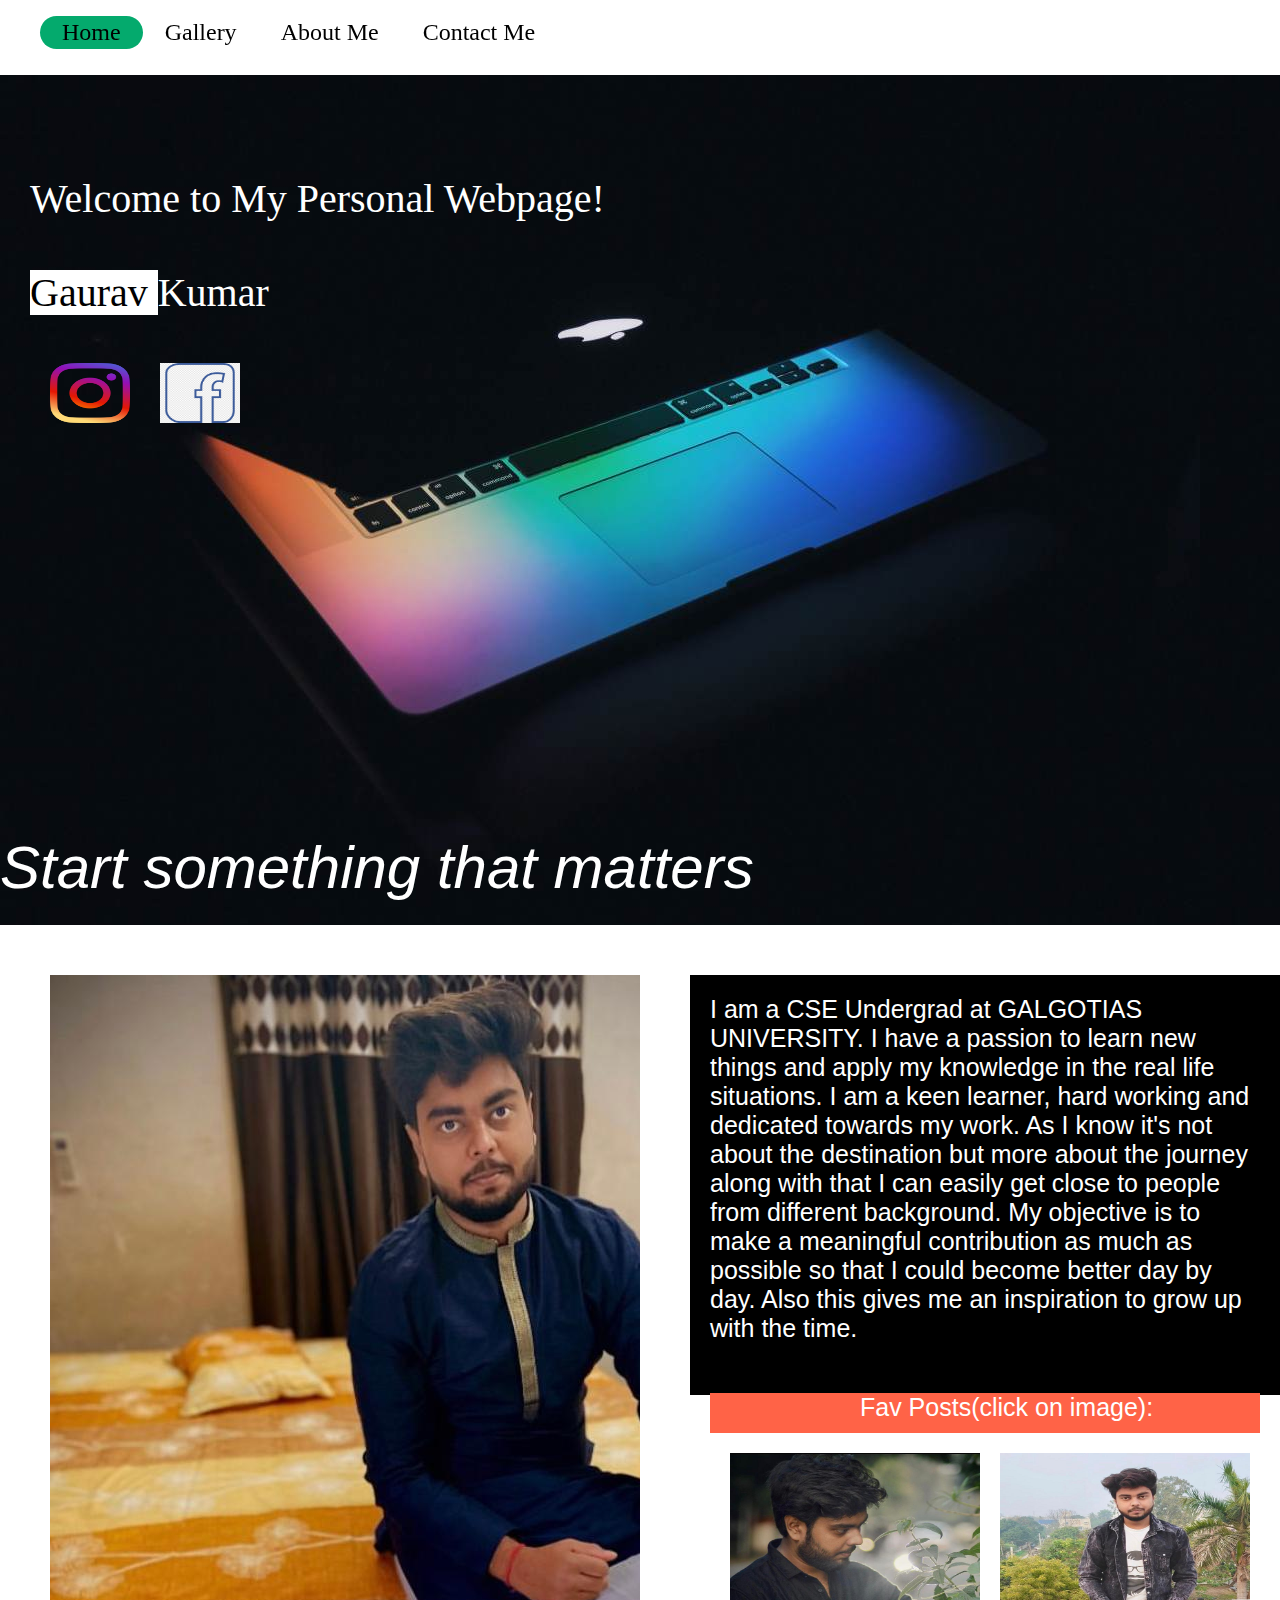
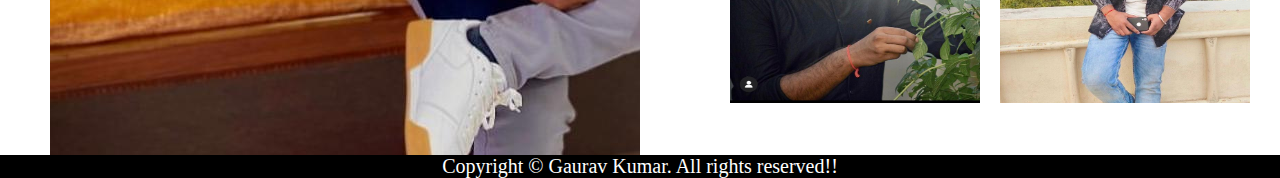
<file: index.html>
<!DOCTYPE html>
<html lang="en">
<head>
    <meta charset="UTF-8">
    <meta http-equiv="X-UA-Compatible" content="IE=edge">
    <meta name="viewport" content="width=device-width, initial-scale=1.0">
    <title>home</title>

    <link rel="stylesheet" type="text/css" media="(min-width:1230px) and (max-width: 5000px)" href="home.css"> 
    <link rel="stylesheet" type="text/css" media="(min-width:700px) and (max-width: 1230px)" href="home1.css"> 
    <link rel="stylesheet" type="text/css" media="(min-width:200px) and (max-width:700px)" href="home2.css">
  
    <link rel="stylesheet" href="https://cdnjs.cloudflare.com/ajax/libs/font-awesome/4.7.0/css/font-awesome.min.css">

    <link href="https://fonts.googleapis.com/icon?family=Material+Icons"rel="stylesheet"> 
    <link rel="shortcut icon" type="image/x-icon" href="logo.jpg">
    
</head>
<body>
    
    <div class="topnav">
        <a href="javascript:void(0);" class="icon" onclick="myFunction()">
            <i class="fa fa-bars"></i>
          </a>
    <nav class="navbar" id="myLinks">
        
      
   
  
    <ul >
     
      <li class="items" id="home">
          <a class="active" href="index.html">  Home        </a>
      </li>
      <li class="items">
          <a href="Gallery.html"> Gallery </a>
      </li>
      <li class="items">
          <a href="aboutme.html">  About Me </a>
      </li>
      <li class="items">
          <a href="contactme.html"> Contact Me</a>
      </li>
   
  </ul>  
</nav>



</div>




<div class="main">
    <div class="head">

        Welcome to My Personal Webpage!<br><br>
        
        <span class="name1">
            Gaurav
        </span>
        <span class="name2">
           Kumar
        </span>
        <br><br>
        <span class="insta">
    

            <a href="https://www.instagram.com/yadav_gaurav_2/" target="_blank" ><img src="insta.png" alt="logo" height="60px" width="80px"></a>
          
        
            
    </span>
        <span class="insta">
    

            <a href="https://www.facebook.com/gaurav.kumaryadav.39" target="_blank" ><img src="facebook.png" alt="logo" height="60px" width="80px"></a>
          
        
            
    </span>
</div>

<div class="main2">
    Start something that matters
</div>
</div>

<div class="box">
     <div class="box1">

     </div>

     <div class="box2">
        I am a CSE Undergrad at GALGOTIAS UNIVERSITY. I have a passion to learn new things and apply my knowledge in the real life situations. I am a keen learner, hard working and dedicated towards my work. As I know it's not about the destination but more about the journey along with that I can easily get close to people from different background. My objective is to make a meaningful contribution as much as possible so that I could become better day by day. Also this gives me an inspiration to grow up with the time.
        <div class="box3">
     Fav Posts(click on image):
        </div>

        
<div class="imga">
    <div class="img1">
        
        <img id="change1" src="pic1.jpeg" onclick="imageslideshow1()" width="250px" height="250px">
     
    </div>
 
    <div class="img2">
        <img id="change2"  src="pic4.jpeg" onclick="imageslideshow2()" width="250px" height="250px">
    </div>

</div>


</div>
     </div>



</div>
<footer>
    <div class="ft">
        
        Copyright &copy;  Gaurav Kumar. All rights reserved!!
        
    </div>
     
 </footer>

 

<script >
    
function myFunction() {
    var x = document.getElementById("myLinks");
    if (x.style.display === "block") {
      x.style.display = "none";
    } else {
      x.style.display = "block";
    }
  }
  function imageslideshow1() {
    var x = document.getElementById('change1')
    var str = document.getElementById('change1').src;
    if (str.includes("pic1.jpeg")) {
        x.src = "pic2.jpeg";
    } else if (str.includes("pic2.jpeg")) {
        x.src = "pic3.jpeg";
    } else if (str.includes("pic3.jpeg")) {
        x.src = "pic4.jpeg";
    } 
     else if (str.includes("pic4.jpeg")) {
        x.src = "pic5.jpeg";
  
    } else if (str.includes("pic5.jpeg")) {
        x.src = "pic6.jpeg";
    
    } else if (str.includes("pic6.jpeg")) {
        x.src = "pic1.jpeg";
    }  else {
        x.src = "";
    }
}
  function imageslideshow2() {
    var x = document.getElementById('change2')
    var str = document.getElementById('change2').src;
    if (str.includes("pic4.jpeg")) {
        x.src = "pic5.jpeg";
    } else if (str.includes("pic5.jpeg")) {
        x.src = "pic6.jpeg";
    } else if (str.includes("pic6.jpeg")) {
        x.src = "pic2.jpeg";
    } 
     else if (str.includes("pic2.jpeg")) {
        x.src = "pic3.jpeg";
  
    } else if (str.includes("pic3.jpeg")) {
        x.src = "pic1.jpeg";
    
    } else if (str.includes("pic1.jpeg")) {
        x.src = "pic4.jpeg";
    }  else {
        x.src = "";
    }
}


</script>
    
</body>
</html>
</file>
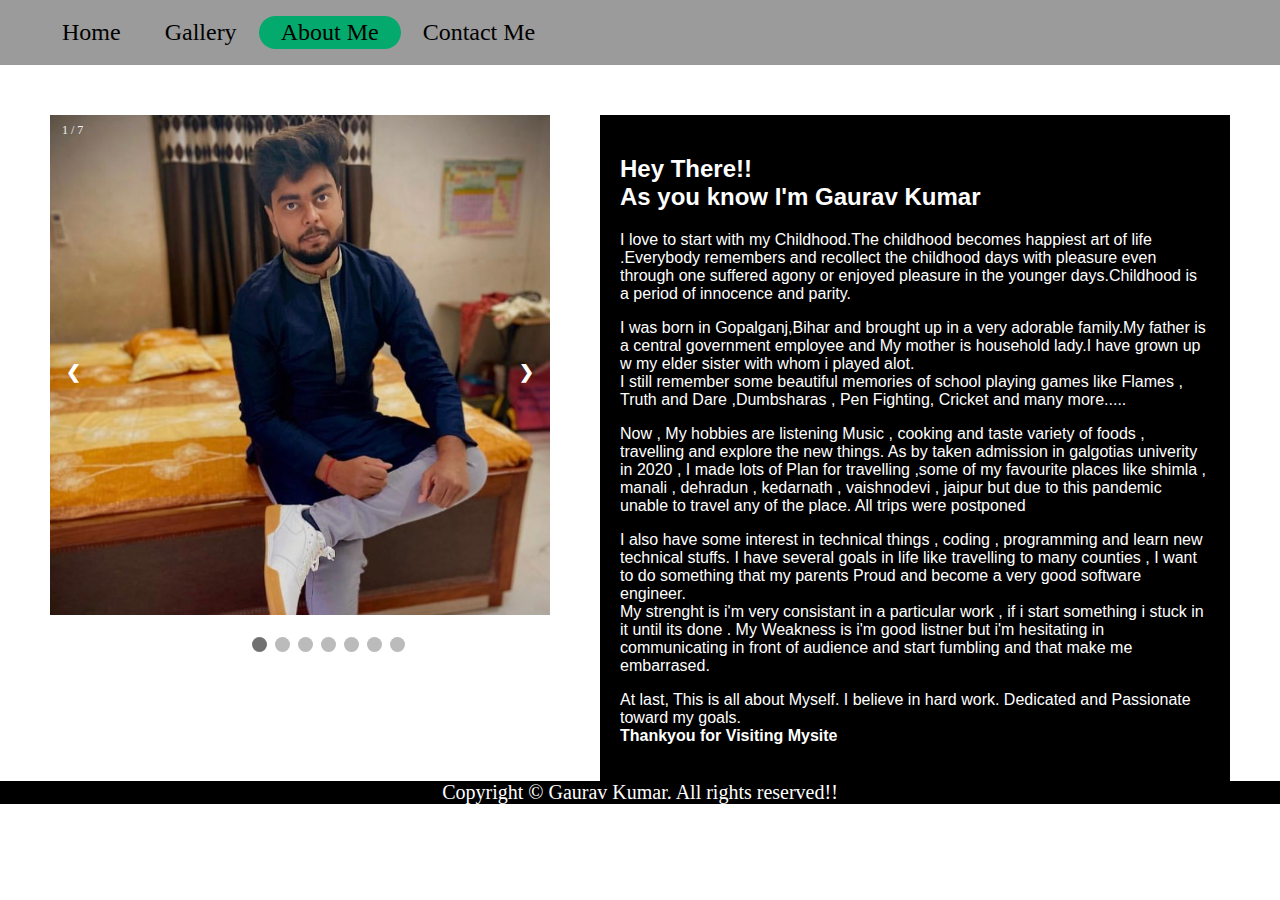
<file: aboutme.html>
<!DOCTYPE html>
<html lang="en">
<head>
    <meta charset="UTF-8">
    <meta http-equiv="X-UA-Compatible" content="IE=edge">
    <meta name="viewport" content="width=device-width, initial-scale=1.0">
    <title>About me</title>
    <link rel="shortcut icon" type="image/x-icon" href="logo.jpg">
    <link rel="stylesheet" href="https://cdnjs.cloudflare.com/ajax/libs/font-awesome/4.7.0/css/font-awesome.min.css">
    <link rel="stylesheet" type="text/css"  media="(min-width:1230px) and (max-width: 5000px)" href="aboutme.css"> 
    <link rel="stylesheet" type="text/css" media="(min-width:1009px) and (max-width: 1230px)" href="aboutme1.css"> 
    <link rel="stylesheet" type="text/css" media="(min-width:700px) and (max-width: 1009px)" href="aboutme3.css"> 
    <link rel="stylesheet" type="text/css" media="(min-width:200px) and (max-width:700px)" href="aboutme2.css"> 
</head>
<body>
    <div class="topnav">
        <a href="javascript:void(0);" class="icon" onclick="myFunction()">
            <i class="fa fa-bars"></i>
          </a>
    <nav class="navbar" id="myLinks">
        
      
   
  
    <ul >
     
      <li class="items" id="home">
          <a  href="index.html">  Home        </a>
      </li>
      <li class="items">
          <a href="Gallery.html "> Gallery
        </a>
      </li>
      <li class="items " id="active" >
          <a href="aboutme.html">  About Me </a>
      </li>
      <li class="items">
          <a href="contactme.html"> Contact Me</a>
      </li>
   
  </ul>  
</nav>

</div>

<div class="box">
    <div class="box1">

<!-- Slideshow container -->
<div class="slideshow-container">

    <!-- Full-width images with number and caption text -->
    <div class="mySlides fade">
        <div class="numbertext">1 / 7</div>
        <img class="size" src="pic7.jpeg" >
        <div class="text"></div>
      </div>
    <div class="mySlides fade">
      <div class="numbertext">2 / 7</div>
      <img class="size" src="pic5.jpeg" >
      <div class="text"></div>
    </div>
  
    <div class="mySlides fade">
      <div class="numbertext">3 / 7</div>
      <img class="size" src="pic1.jpeg" >
      <div class="text"></div>
    </div>
  
    <div class="mySlides fade">
      <div class="numbertext">4 / 7</div>
      <img  class="size" src="pic2.jpeg">
      <div class="text"></div>
    </div>
    <div class="mySlides fade">
      <div class="numbertext">5 / 7</div>
      <img  class="size" src="pic3.jpeg">
      <div class="text"></div>
    </div>
    <div class="mySlides fade">
      <div class="numbertext">6 / 7</div>
      <img  class="size" src="pic4.jpeg">
      <div class="text"></div>
    </div>
    <div class="mySlides fade">
      <div class="numbertext">7 / 7</div>
      <img  class="size" src="pic6.jpeg">
      <div class="text"></div>
    </div>
  
    <!-- Next and previous buttons -->
    <a class="prev" onclick="plusSlides(-1)">&#10094;</a>
    <a class="next" onclick="plusSlides(1)">&#10095;</a>
  </div>
  <br>
  
  <!-- The dots/circles -->
  <div class="dots">
    <span class="dot" onclick="currentSlide(1)"></span>
    <span class="dot" onclick="currentSlide(2)"></span>
    <span class="dot" onclick="currentSlide(3)"></span>
    <span class="dot" onclick="currentSlide(4)"></span>
    <span class="dot" onclick="currentSlide(5)"></span>
    <span class="dot" onclick="currentSlide(6)"></span>
    <span class="dot" onclick="currentSlide(7)"></span>
  </div>



  </div>  <!--box 1 end-->
<div class="box2">
<h2 class="head">
 Hey There!!<br>
 As you know I'm Gaurav Kumar

</h2>
<p>
    I love to start with my Childhood.The childhood becomes happiest art of life .Everybody remembers and recollect the childhood days with pleasure even through one suffered agony or enjoyed pleasure in the younger days.Childhood is a period of innocence and parity.
</p>
<p>
    I was born in Gopalganj,Bihar and brought up in a very adorable family.My father is a central government employee and My mother is household lady.I have grown up w my elder sister with whom i played alot.<br>
    I still remember some beautiful memories of school playing games like Flames , Truth and Dare ,Dumbsharas , Pen Fighting, Cricket and many more.....
</p>
<p>
    Now , My hobbies are listening Music , cooking and taste variety of foods , travelling and explore the new things.
As by taken admission in galgotias univerity in 2020 , I made lots of Plan for travelling ,some of my favourite places like shimla , manali , dehradun , kedarnath , vaishnodevi , jaipur but due to this pandemic unable to travel any of the place. All trips were postponed
</p>
<p>
    I also have some interest in technical things , coding , programming and learn new technical stuffs. I have several goals in life like travelling to many counties , I want to do something that my parents Proud and become a very good software engineer.<br>My strenght is i'm very consistant in a particular work , if i start something i stuck in it until its done .
    My Weakness is i'm good listner but i'm hesitating in communicating in front of audience and start fumbling and that make me embarrased.
</p>
<p>
    At last, This is all about Myself. I believe in hard work. Dedicated and Passionate toward my goals.<br><b>
Thankyou for Visiting Mysite</b>
</p>
</div>     <!--box 2-->


</div>        <!--  main box -->

<footer>
    <div class="ft">
        
        Copyright &copy;  Gaurav Kumar. All rights reserved!!
        
    </div>
     
 </footer>





















<script>

    function myFunction() {
      var x = document.getElementById("myLinks");
      if (x.style.display === "block") {
        x.style.display = "none";
      } else {
        x.style.display = "block";
      }
    }
    </script>
    <script src="me.js">
    </script>
</body>
</html>
</file>
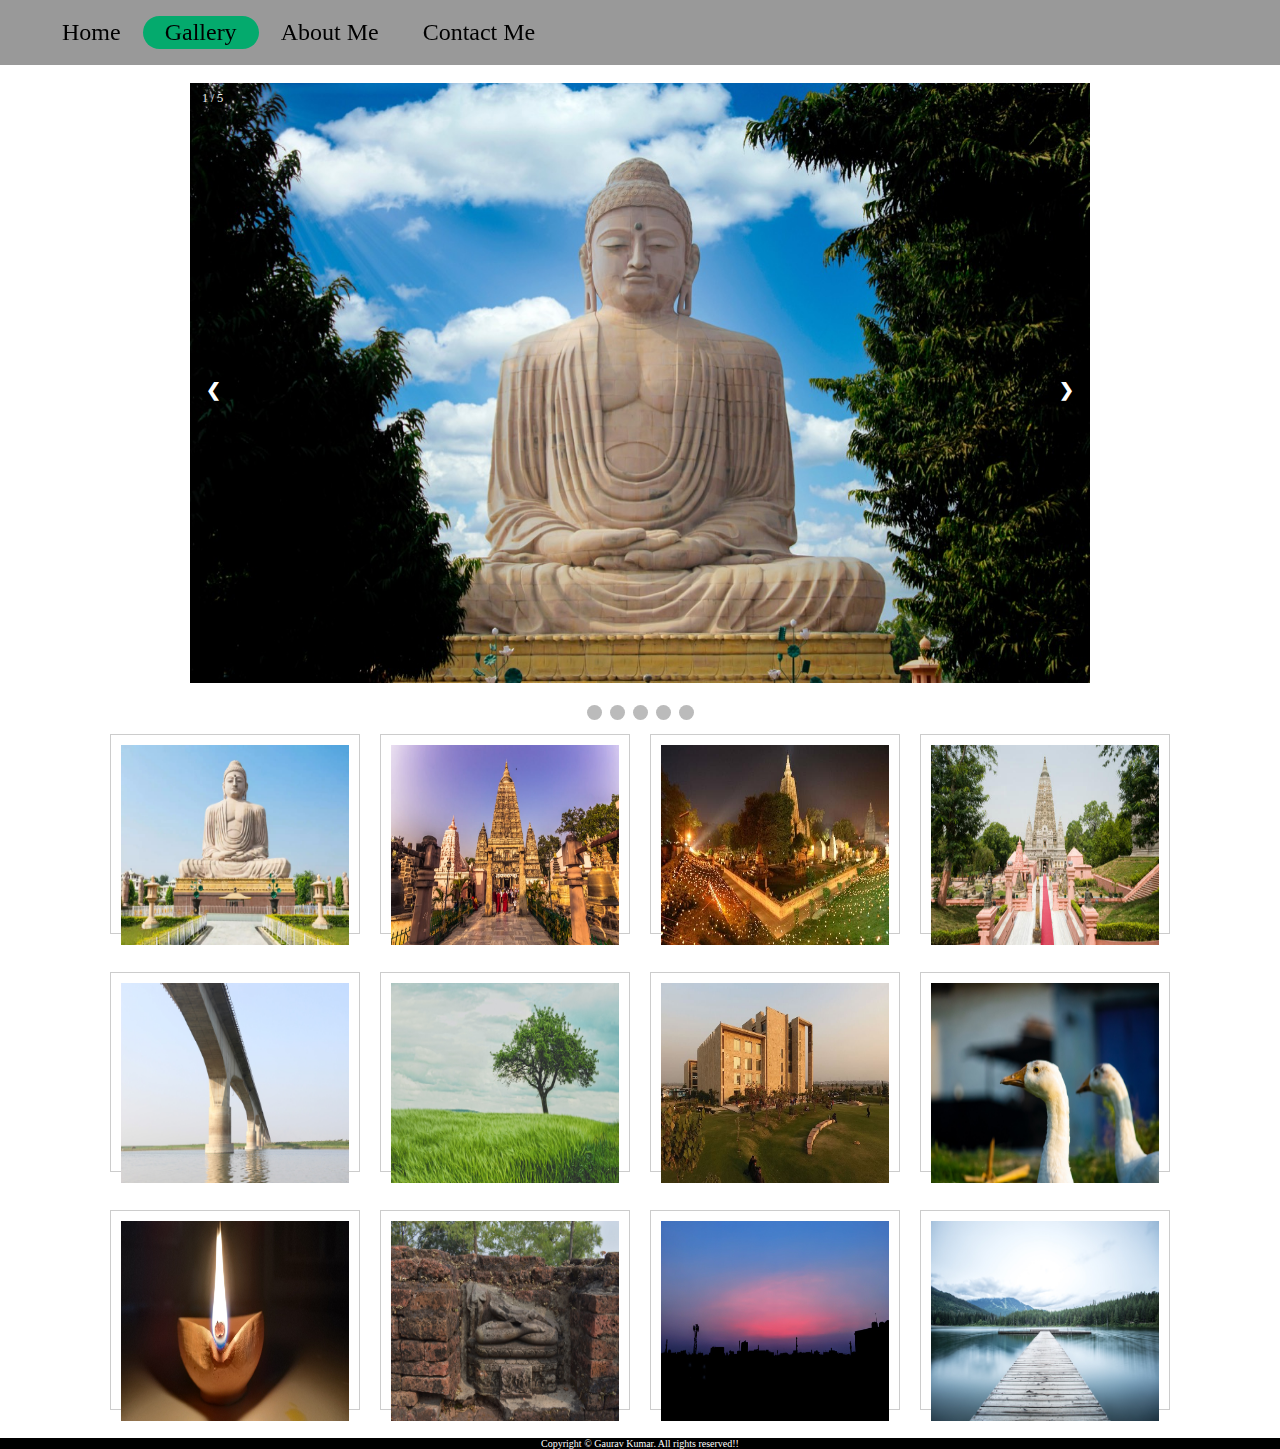
<file: Gallery.html>
<!DOCTYPE html>
<html lang="en">
<head>
    <meta charset="UTF-8">
    <meta http-equiv="X-UA-Compatible" content="IE=edge">
    <meta name="viewport" content="width=device-width, initial-scale=1.0">
    <title>Gallery</title>

    <link rel="stylesheet" type="text/css" media="(min-width:1230px) and (max-width: 5000px)" href="galllery.css"> 
    <link rel="stylesheet" type="text/css" media="(min-width:700px) and (max-width: 1230px)" href="gallery1.css"> 
    <link rel="stylesheet" type="text/css" media="(min-width:200px) and (max-width:700px)" href="gallery2.css">
  
    <link rel="stylesheet" href="https://cdnjs.cloudflare.com/ajax/libs/font-awesome/4.7.0/css/font-awesome.min.css">

    <link href="https://fonts.googleapis.com/icon?family=Material+Icons"rel="stylesheet"> 
    <link rel="shortcut icon" type="image/x-icon" href="logo.jpg">
    
</head>
<body>
    
    <div class="topnav">
        <a href="javascript:void(0);" class="icon" onclick="myFunction()">
            <i class="fa fa-bars"></i>
          </a>
    <nav class="navbar" id="myLinks">
        
      
   
  
    <ul>
     
      <li class="items" id="home">
          <a  href="index.html">  Home        </a>
      </li>
      <li class="items">
          <a class="active" href="Gallery.html "> Gallery </a>
      </li>
      <li class="items">
          <a href="aboutme.html">  About Me </a>
      </li>
      <li class="items">
          <a href="contactme.html"> Contact Me</a>
      </li>
   
  </ul>  
</nav>
</div>
<br>



<!-- Slideshow container -->
<div class="slideshow-container">

    <!-- Full-width images with number and caption text -->
    <div class="mySlides fade">
      <div class="numbertext">1 / 5</div>
      <img src="gallery5.jpeg" style="width:100%">
      <div class="text"></div>
    </div>
  
    <div class="mySlides fade">
      <div class="numbertext">2 / 5</div>
      <img src="gallery9.jpeg" style="width:100%">
      <div class="text"></div>
    </div>
  
    <div class="mySlides fade">
      <div class="numbertext">3 / 5</div>
      <img src="gallery8.jpeg" style="width:100%">
      <div class="text"></div>
    </div>
    <div class="mySlides fade">
      <div class="numbertext">4 / 5</div>
      <img src="gallery12.jpeg" style="width:100%">
      <div class="text"></div>
    </div>
    <div class="mySlides fade">
      <div class="numbertext"> 5/ 5</div>
      <img src="gallery4.jpeg" style="width:100%">
      <div class="text"></div>
    </div>
       
    <!-- Next and previous buttons -->
    <a class="prev" onclick="plusSlides(-1)">&#10094;</a>
    <a class="next" onclick="plusSlides(1)">&#10095;</a>
  </div>
  <br>
  
  <!-- The dots/circles -->
  <div style="text-align:center">
    <span class="dot" onclick="currentSlide(1)"></span>
    <span class="dot" onclick="currentSlide(2)"></span>
    <span class="dot" onclick="currentSlide(3)"></span>
    <span class="dot" onclick="currentSlide(4)"></span>
    <span class="dot" onclick="currentSlide(5)"></span>
  </div>

    
<div class="cont">
<div class="gallery">
  <a target="_blank" href="gallery17.jpeg">
    <img src="gallery17.jpeg" alt="Cinque Terre" width="600" height="400">
  </a>
  <!-- <div class="desc">Add a description of the image here</div> -->
</div>

<div class="gallery">
  <a target="_blank" href="gallery16.jpeg">
    <img src="gallery16.jpeg" alt="Forest" width="600" height="400">
  </a>
  <!-- <div class="desc">Add a description of the image here</div> -->
</div>

<div class="gallery">
  <a target="_blank" href="gallery15.jpeg">
    <img src="gallery15.jpeg" alt="Northern Lights" width="600" height="400">
  </a>
  <!-- <div class="desc">Add a description of the image here</div> -->
</div>

<div class="gallery">
  <a target="_blank" href="gallery14.jpeg">
    <img src="gallery14.jpeg" alt="Mountains" width="600" height="400">
  </a>
  <!-- <div class="desc">Add a description of the image here</div> -->
</div>

</div>
<br>

<div class="cont">
<div class="gallery">
  <a target="_blank" href="gallery10.jpeg">
    <img src="gallery10.jpeg" alt="Cinque Terre" width="600" height="400">
  </a>
  <!-- <div class="desc">Add a description of the image here</div> -->
</div>

<div class="gallery">
  <a target="_blank" href="gallery11.jpeg">
    <img src="gallery11.jpeg" alt="Forest" width="600" height="400">
  </a>
  <!-- <div class="desc">Add a description of the image here</div> -->
</div>

<div class="gallery">
  <a target="_blank" href="gallery12.jpeg">
    <img src="gallery12.jpeg" alt="Northern Lights" width="600" height="400">
  </a>
  <!-- <div class="desc">Add a description of the image here</div> -->
</div>

<div class="gallery">
  <a target="_blank" href="gallery13.jpeg">
    <img src="gallery13.jpeg" alt="Mountains" width="600" height="400">
  </a>
  <!-- <div class="desc">Add a description of the image here</div> -->
</div>

</div>
<br>
<!-- gallery section 3 -->

<div class="cont">
<div class="gallery">
  <a target="_blank" href="gallery6.jpeg">
    <img src="gallery6.jpeg" alt="Cinque Terre" width="600" height="400">
  </a>
  <!-- <div class="desc">Add a description of the image here</div> -->
</div>

<div class="gallery">
  <a target="_blank" href="gallery7.jpeg">
    <img src="gallery7.jpeg" alt="Forest" width="600" height="400">
  </a>
  <!-- <div class="desc">Add a description of the image here</div> -->
</div>

<div class="gallery">
  <a target="_blank" href="gallery8.jpeg">
    <img src="gallery8.jpeg" alt="Northern Lights" width="600" height="400">
  </a>
  <!-- <div class="desc">Add a description of the image here</div> -->
</div>

<div class="gallery">
  <a target="_blank" href="gallery9.jpeg">
    <img src="gallery9.jpeg" alt="Mountains" width="600" height="400">
  </a>
  <!-- <div class="desc">Add a description of the image here</div> -->
</div>

</div>


<br>




<footer>
  <div class="ft , none">
      
      Copyright &copy;  Gaurav Kumar. All rights reserved!!
      
 
    </div>
</footer>























<script>
    function myFunction() {
    var x = document.getElementById("myLinks");
    if (x.style.display === "block") {
      x.style.display = "none";
    } else {
      x.style.display = "block";
    }
  }
</script>
<script src="gallery.js">
</script>




</body>
</html>
</file>
<file: home.css>
body{margin:0;
    padding: 0;


background-color: rgb(255, 255, 255);}
    
    
    
    
    
    .navbar::before{ content: "" ;
        background-color:rgb(255, 255, 255);
        position: absolute;
        height: 100% ;
        width: 100%;
        z-index: -1;
        opacity: 0.4;
    }
    
    
    
    .navbar{display: flex;
        
    position: sticky;
    top:0px;}
    ul{display: flex ;}
.navbar ul li{ 
list-style: none;
font-size: 1.5em}

.active {
    background-color: #04AA6D;
  
  }

.navbar ul li a{display: block;
    padding: 3px 22px;
    text-decoration: none;
    border-radius: 22px;
    color: rgb(0, 0, 0)
    
    }
.navbar ul li a:hover{color: black;
    background-color: rgb(255, 152, 67);
    
    
}
.icon{display: none;}




.main{
    margin-top: 10px;
    padding-top:100px;
    height: 750px;
    background-image: url(mac.jpg);

}

.head{
   padding-left: 30px;
    font-size: 40px;
    color: white;

}
.name1{
 
    color: black;
    background-color: white;
}
.name1:hover{
    color: rgb(255, 255, 255);
    background-color: rgb(0, 0, 0);
}
.name2:hover{
    color: black;
    background-color: rgb(255, 150, 80);
}
.main2{
    font-size: 60px;
    color: white;
    font-style: italic;
    font-family:-apple-system, BlinkMacSystemFont, 'Segoe UI', Roboto, Oxygen, Ubuntu, Cantarell, 'Open Sans', 'Helvetica Neue', sans-serif;
    padding-top: 400px;
}
.insta{
    padding-top: 30px;
    
    margin-left:20px;
}
.click{
    background-color: black;
}



.insta:hover{
    background-color:white;
    border-radius: 20px;
    
}
.box1{
   margin-top: 50px;
   margin-left: 50px;
    width: 800px;
    height:780px;
    background:url(WhatsApp\ Image\ 2021-07-03\ at\ 8.32.16\ PM.jpeg);
}
.box{
    display:flex;
    
}
.box2{
    width: 550px;
    height:380px;

    margin-left: 50px;
    margin-top: 50px;
    font-size:25px;
    background-color: black;
    color:white;
    padding: 20px;
    font-family: -apple-system, BlinkMacSystemFont, 'Segoe UI', Roboto, Oxygen, Ubuntu, Cantarell, 'Open Sans', 'Helvetica Neue', sans-serif;
}
.box3{
    margin-top: 50px;
    
   height: 40px;
   
    background: tomato;
    padding-left:150px;
}
.imga{
    display:flex;
    margin:20px;
}

.img1{
   
    background-size: 100%;
   
}

.img2{
    
    background-size: 100%;
    
    margin-left:20px;
}
.ft{
    background-color: black;
    text-align: center;
    color:White;
    font-size: 20px;
}
</file>
<file: home1.css>
body{margin:0;
    padding: 0;


background-color: rgb(255, 255, 255);}
    
    
    
    .icon{display: none;}
    .active {
        background-color: #04AA6D;
      
      }
    .navbar::before{ content: "" ;
        background-color:rgb(255, 255, 255);
        position: absolute;
        height: 100% ;
        width: 100%;
        z-index: -1;
        opacity: 0.4;
    }
    
    
    
    .navbar{display: flex;
        
    position: sticky;
    top:0px;}
    ul{display: flex ;}
.navbar ul li{ 
list-style: none;
font-size: 1.5em}



.navbar ul li a{display: block;
    padding: 3px 22px;
    text-decoration: none;
    border-radius: 22px;
    color: rgb(0, 0, 0)
    
    }
.navbar ul li a:hover{color: black;
    background-color: rgb(255, 152, 67);
    
    
}



.main{
    margin-top: 10px;
    padding-top:100px;
    height: 750px;
    background-image: url(mac.jpg);

}

.head{
   padding-left: 30px;
    font-size: 40px;
    color: white;

}
.name1{
 
    color: black;
    background-color: white;
}
.name1:hover{
    color: rgb(255, 255, 255);
    background-color: rgb(0, 0, 0);
}
.name2:hover{
    color: black;
    background-color: rgb(255, 150, 80);
}
.main2{
  
    font-size: 40px;
    color: white;
    font-style: italic;
    font-family:-apple-system, BlinkMacSystemFont, 'Segoe UI', Roboto, Oxygen, Ubuntu, Cantarell, 'Open Sans', 'Helvetica Neue', sans-serif;
    padding-top: 400px;
}
.insta{
    padding-top: 30px;
    
    margin-left:20px;
}
.insta:hover{
    background-color:white;
    border-radius: 20px;
    
}


.box2{
   

    margin-left: 50px;
    margin-right: 50px;
    margin-top: 50px;
    font-size:25px;
    background-color: black;
    color:white;
    padding: 20px;
    font-family: -apple-system, BlinkMacSystemFont, 'Segoe UI', Roboto, Oxygen, Ubuntu, Cantarell, 'Open Sans', 'Helvetica Neue', sans-serif;
}
.box3{
    margin-top: 50px;
    
   height: 40px;
   
    background: tomato;
    padding-left:150px;
}
.imga{
    display:flex;
    margin:20px;
}

.img1{
   
    background-size: 100%;
   
}

.img2{
    
    background-size: 100%;
    
    margin-left:20px;
}
.ft{
    background-color: black;
    text-align: center;
    color:white;
    font-size: 20px;
}
</file>
<file: home2.css>
body{margin-right: 0px;
    margin-left:0px;
background-color: rgb(255, 255, 255);}
    
    
.navbar ul li a{
    
    text-decoration: none;

    
    
    }
.topnav {
    overflow: hidden;
    background-color: #333;
    position: relative;
  }
    
  .topnav #myLinks {
    display: none;
  }
  .topnav a {
    color: white;
    padding: 14px 16px;
    text-decoration: none;
    font-size: 17px;
    display: block;
    text-decoration: none;
  }
 
  .topnav a:hover {
    background-color: rgb(243, 146, 81);
    color: black;
  }



  .active {
    background-color: #04AA6D;
    color: white;
  }



.main{
    margin-top: 10px;
    padding-top:50px;
    height: 400px;
    background-image: url(mac.jpg);
    background-size: cover ;

}

.head{
   padding-left: 30px;
    font-size: 20px;
    color: white;
    

}
.name1{
 
    color: black;
    background-color: white;
}
.name1:hover{
    color: rgb(255, 255, 255);
    background-color: rgb(0, 0, 0);
}
.name2:hover{
    color: black;
    background-color: rgb(255, 150, 80);
}
.main2{
    font-size: 20px;
    color: white;
    font-style: italic;
    font-family:-apple-system, BlinkMacSystemFont, 'Segoe UI', Roboto, Oxygen, Ubuntu, Cantarell, 'Open Sans', 'Helvetica Neue', sans-serif;
    padding-top: 200px;
    padding-left:15px;
}
.insta{
    padding-top: 30px;
    
    margin-left:10px;
}
.insta img{
    height: 30px;
    width:30px;
}
.insta:hover{

    border-radius: 20px;
    
}


.box2{
   

    margin-left: 10px;
    margin-right: 10px;
    margin-top: 10px;
    font-size:15px;
    background-color: black;
    color:white;
    padding: 20px;
    font-family: -apple-system, BlinkMacSystemFont, 'Segoe UI', Roboto, Oxygen, Ubuntu, Cantarell, 'Open Sans', 'Helvetica Neue', sans-serif;
}
.box3{
    margin-top: 20px;
    
   height: 40px;
   
    background: tomato;
    padding-left:20px;
}
.imga{
   
  margin-top:10px;
 
}
.img1 img{
    width:300px;
}
.img2 img{
    width:300px;
}

.img1{
   
    background-size: 100%;
   
}

.img2{
    
    background-size: 100%;
    
  
}
.ft{
   background-color: black;
 font-size:10px;
 text-align:center;
}
</file>
<file: aboutme.css>
body{margin:0;
    padding: 0;




      
  
  
  }
    
.icon{display:none;}
#active {
    border-radius: 22px;
  background-color: #04AA6D;

}
    
    
    .navbar::before{ content: "" ;
        background-color:rgb(0, 0, 0);
        position: absolute;
        height: 100% ;
        width: 100%;
        
    }
    
    
    
  
    
    .navbar::before{ content: "" ;
        background-color:rgb(8, 5, 5);
        position: absolute;
        height: 100% ;
        width: 100%;
        z-index: -1;
        opacity: 0.4;
    }
    
    
    
    .navbar{display: flex;
        
    position: sticky;
    top:0px;}
    ul{display: flex ;}
.navbar ul li{ 
list-style: none;
font-size: 1.5em}



.navbar ul li a{display: block;
    padding: 3px 22px;
    text-decoration: none;
    border-radius: 22px;
    color: rgb(0, 0, 0)
    
    }
.navbar ul li a:hover{color: black;
    background-color: rgb(255, 152, 67);
    
    
}








* {box-sizing:border-box}

/* Slideshow container */
.slideshow-container {
  max-width: 500px;
  position: relative;
  margin-left:50px;
  margin-top:50px;
}

/* Hide the images by default */
.mySlides {
  display: none;
}

/* Next & previous buttons */
.prev, .next {
  cursor: pointer;
  position: absolute;
  top: 50%;
  width: auto;
  margin-top: -22px;
  padding: 16px;
  color: white;
  font-weight: bold;
  font-size: 18px;
  transition: 0.6s ease;
  border-radius: 0 3px 3px 0;
  user-select: none;
  
}

/* Position the "next button" to the right */
.next {
  right: 0;
  border-radius: 3px 0 0 3px;
}

/* On hover, add a black background color with a little bit see-through */
.prev:hover, .next:hover {
  background-color: rgba(0,0,0,0.8);
}

/* Caption text */
.text {
  color: #f2f2f2;
  font-size: 15px;
  padding: 8px 12px;
  position: absolute;
  bottom: 8px;
  width: 500px;
  text-align: center;
}

/* Number text (1/3 etc) */
.numbertext {
  color: #f2f2f2;
  font-size: 12px;
  padding: 8px 12px;
  position: absolute;
  top: 0;
}

/* The dots/bullets/indicators */
.dot {
  cursor: pointer;
  height: 15px;
  width: 15px;
  margin: 0 2px;
  background-color: #bbb;
  border-radius: 50%;
  display: inline-block;
  transition: background-color 0.6s ease;
}

.active, .dot:hover {
  background-color: #717171;
}
/*combination of dots */
.dots{
    margin-left: 250px;
}
/* Fading animation */
.fade {
  -webkit-animation-name: fade;
  -webkit-animation-duration: 1.5s;
  animation-name: fade;
  animation-duration: 1.5s;
}

@-webkit-keyframes fade {
  from {opacity: .4}
  to {opacity: 1}
}

@keyframes fade {
  from {opacity: .4}
  to {opacity: 1}
}

.size{
    width: 500px;
    height:500px
}




.box{
    display:flex;
}
.box2{
    margin-left: 50px;
    margin-right: 50px;
    margin-top: 50px;
    
    background-color: black;
   
    color:white;
    padding: 20px;
    font-family: -apple-system, BlinkMacSystemFont, 'Segoe UI', Roboto, Oxygen, Ubuntu, Cantarell, 'Open Sans', 'Helvetica Neue', sans-serif;
}

.ft{
    background-color: black;
    text-align: center;
    color:White;
    font-size: 20px;
}
</file>
<file: aboutme1.css>
body{margin:0;
    padding: 0;




      
  
  
  }
    
.icon{display:none;}
#active {
  background-color: #04AA6D;
border-radius: 22px;
}
    
  
    
    
  
    
    .navbar::before{ content: "" ;
        background-color:rgb(14, 11, 11);
        position: absolute;
        height: 100% ;
        width: 100%;
        z-index: -1;
        opacity: 0.4;
    }
    
    
    
    .navbar{display: flex;
        
    position: sticky;
    top:0px;}
    ul{display: flex ;}
.navbar ul li{ 
list-style: none;
font-size: 1.5em}



.navbar ul li a{display: block;
    padding: 3px 22px;
    text-decoration: none;
    border-radius: 22px;
    color: rgb(0, 0, 0)
    
    }
.navbar ul li a:hover{color: black;
    background-color: rgb(255, 152, 67);
    
    
}


* {box-sizing:border-box}

/* Slideshow container */
.slideshow-container {
  max-width: 500px;
  position: relative;
  margin-left:50px;
  margin-top:50px;
}

/* Hide the images by default */
.mySlides {
  display: none;
}

/* Next & previous buttons */
.prev, .next {
  cursor: pointer;
  position: absolute;
  top: 50%;
  width: auto;
  margin-top: -22px;
  padding: 16px;
  color: white;
  font-weight: bold;
  font-size: 18px;
  transition: 0.6s ease;
  border-radius: 0 3px 3px 0;
  user-select: none;
  
}

/* Position the "next button" to the right */
.next {
  right: 0;
  border-radius: 3px 0 0 3px;
}

/* On hover, add a black background color with a little bit see-through */
.prev:hover, .next:hover {
  background-color: rgba(0,0,0,0.8);
}

/* Caption text */
.text {
  color: #f2f2f2;
  font-size: 15px;
  padding: 8px 12px;
  position: absolute;
  bottom: 8px;
  width: 500px;
  text-align: center;
}

/* Number text (1/3 etc) */
.numbertext {
  color: #f2f2f2;
  font-size: 12px;
  padding: 8px 12px;
  position: absolute;
  top: 0;
}

/* The dots/bullets/indicators */
.dot {
  cursor: pointer;
  height: 15px;
  width: 15px;
  margin: 0 2px;
  background-color: #bbb;
  border-radius: 50%;
  display: inline-block;
  transition: background-color 0.6s ease;
}

.active, .dot:hover {
  background-color: #717171;
}
/*combination of dots */
.dots{
    margin-left: 250px;
}
/* Fading animation */
.fade {
  -webkit-animation-name: fade;
  -webkit-animation-duration: 1.5s;
  animation-name: fade;
  animation-duration: 1.5s;
}

@-webkit-keyframes fade {
  from {opacity: .4}
  to {opacity: 1}
}

@keyframes fade {
  from {opacity: .4}
  to {opacity: 1}
}

.size{
    width: 500px;
    height:500px
}




.box{
    display:flex;
}
.box2{
    margin-left: 20px;
    margin-right: 20px;
    margin-top: 50px;
    
    background-color: black;
   
    color:white;
    padding: 20px;
    font-family: -apple-system, BlinkMacSystemFont, 'Segoe UI', Roboto, Oxygen, Ubuntu, Cantarell, 'Open Sans', 'Helvetica Neue', sans-serif;
}

.ft{
    background-color: black;
    text-align: center;
    color:White;
    font-size: 20px;
}
</file>
<file: aboutme3.css>
body{margin:0;
    padding: 0;




      
  
  
  }
    
.icon{display:none;}
#active {
    border-radius: 22px;
  background-color: #04AA6D;

}
    
    
    .navbar::before{ content: "" ;
        background-color:rgb(0, 0, 0);
        position: absolute;
        height: 100% ;
        width: 100%;
        
    }
    
    
    
  
    
    .navbar::before{ content: "" ;
        background-color:rgb(8, 5, 5);
        position: absolute;
        height: 100% ;
        width: 100%;
        z-index: -1;
        opacity: 0.4;
    }
    
    
    
    .navbar{display: flex;
        
    position: sticky;
    top:0px;}
    ul{display: flex ;}
.navbar ul li{ 
list-style: none;
font-size: 1.5em}



.navbar ul li a{display: block;
    padding: 3px 22px;
    text-decoration: none;
    border-radius: 22px;
    color: rgb(0, 0, 0)
    
    }
.navbar ul li a:hover{color: black;
    background-color: rgb(255, 152, 67);
    
    
}




* {box-sizing:border-box}

/* Slideshow container */
.slideshow-container {
  max-width: 650px;
  position: relative;
  margin:auto;
  margin-top:20px;
}

/* Hide the images by default */
.mySlides {
  display: none;
}

/* Next & previous buttons */
.prev, .next {
  cursor: pointer;
  position: absolute;
  top: 50%;
  width: auto;
  margin-top: -22px;
  padding: 16px;
  color: white;
  font-weight: bold;
  font-size: 18px;
  transition: 0.6s ease;
  border-radius: 0 3px 3px 0;
  user-select: none;
  
}

/* Position the "next button" to the right */
.next {
  right: 0;
  border-radius: 3px 0 0 3px;
}

/* On hover, add a black background color with a little bit see-through */
.prev:hover, .next:hover {
  background-color: rgba(0,0,0,0.8);
}

/* Caption text */
.text {
  color: #f2f2f2;
  font-size: 15px;
  padding: 8px 12px;
  position: absolute;
  bottom: 8px;
  width: 600px;
  text-align: center;
}

/* Number text (1/3 etc) */
.numbertext {
  color: #f2f2f2;
  font-size: 12px;
  padding: 8px 12px;
  position: absolute;
  top: 0;
}

/* The dots/bullets/indicators */
.dot {
  cursor: pointer;
  height: 15px;
  width: 15px;
  margin: 0 2px;
  background-color: #bbb;
  border-radius: 50%;
  display: inline-block;
  transition: background-color 0.6s ease;
}

.active, .dot:hover {
  background-color: #717171;
}
/*combination of dots */
.dots{
    margin-left:320px;
 
}
/* Fading animation */
.fade {
  -webkit-animation-name: fade;
  -webkit-animation-duration: 1.5s;
  animation-name: fade;
  animation-duration: 1.5s;
}

@-webkit-keyframes fade {
  from {opacity: .4}
  to {opacity: 1}
}

@keyframes fade {
  from {opacity: .4}
  to {opacity: 1}
}

.size{
    width: 650px;
    height:500px
}




.box{
    display:block;
}
.box2{
    margin-left: 20px;
    margin-right: 20px;
    margin-top: 50px;
    
    background-color: black;
   
    color:white;
    padding: 20px;
    font-family: -apple-system, BlinkMacSystemFont, 'Segoe UI', Roboto, Oxygen, Ubuntu, Cantarell, 'Open Sans', 'Helvetica Neue', sans-serif;
}

.ft{
    color: black;
    text-align: center;
    background-color:White;
    font-size: 15px;
}
</file>
<file: aboutme2.css>
body{margin-right: 0px;
    margin-left:0px;
}
    
    
.navbar ul li a{
    
    text-decoration: none;

    
    
    }
   
.topnav {
    overflow: hidden;
    background-color: #333;
    position: relative;
  }
    
  .topnav #myLinks {
    display: none;
  }
  .topnav a {
    color: rgb(250, 250, 250);
    padding: 14px 16px;
    text-decoration: none;
    font-size: 17px;
    display: block;
    text-decoration: none;
  }
 
  .topnav a:hover {
    background-color: rgb(243, 146, 81);
    color: black;
  }







  #active {
    background-color: #04AA6D;
    color: white;
  }



  * {box-sizing:border-box}

/* Slideshow container */
.slideshow-container {
  max-width: 270px;
  position: relative;
  margin:auto;
  margin-top:20px;
}

/* Hide the images by default */
.mySlides {
  display: none;
}

/* Next & previous buttons */
.prev, .next {
  cursor: pointer;
  position: absolute;
  top: 50%;
  width: auto;
  margin-top: -22px;
  padding: 16px;
  color: white;
  font-weight: bold;
  font-size: 18px;
  transition: 0.6s ease;
  border-radius: 0 3px 3px 0;
  user-select: none;
  
}

/* Position the "next button" to the right */
.next {
  right: 0;
  border-radius: 3px 0 0 3px;
}

/* On hover, add a black background color with a little bit see-through */
.prev:hover, .next:hover {
  background-color: rgba(0,0,0,0.8);
}

/* Caption text */
.text {
  color: #f2f2f2;
  font-size: 15px;
  padding: 8px 12px;
  position: absolute;
  bottom: 8px;
  width: 600px;
  text-align: center;
}

/* Number text (1/3 etc) */
.numbertext {
  color: #f2f2f2;
  font-size: 12px;
  padding: 8px 12px;
  position: absolute;
  top: 0;
}

/* The dots/bullets/indicators */
.dot {
  cursor: pointer;
  height: 15px;
  width: 15px;
  margin: 0 2px;
  background-color: #bbb;
  border-radius: 50%;
  display: inline-block;
  transition: background-color 0.6s ease;
}

.active, .dot:hover {
  background-color: #717171;
}
/*combination of dots */
.dots{
    margin-left:100px;
 
}
/* Fading animation */
.fade {
  -webkit-animation-name: fade;
  -webkit-animation-duration: 1.5s;
  animation-name: fade;
  animation-duration: 1.5s;
}

@-webkit-keyframes fade {
  from {opacity: .4}
  to {opacity: 1}
}

@keyframes fade {
  from {opacity: .4}
  to {opacity: 1}
}

.size{
    width: 270px;
    height:270px
}




.box{
    display:block;
}
.box2{
    margin-left: 20px;
    margin-right: 20px;
    margin-top: 50px;
    
    background-color: black;
   
    color:white;
    padding: 20px;
    font-family: -apple-system, BlinkMacSystemFont, 'Segoe UI', Roboto, Oxygen, Ubuntu, Cantarell, 'Open Sans', 'Helvetica Neue', sans-serif;
}

.ft{
   color: black;
    text-align: center;
    background-color:White;
    font-size: 10px;
}
</file>
<file: galllery.css>
.icon{
    display:none;
}
body{margin:0;
    padding: 0;


background-color: rgb(255, 255, 255);}
    
    
    
    
    
    .navbar::before{ content: "" ;
        background-color:rgb(0, 0, 0);
        position: absolute;
        height: 100% ;
        width: 100%;
        z-index: -1;
        opacity: 0.4;
    }
    
    
    
    .navbar{display: flex;
        
    position: sticky;
    top:0px;}
    ul{display: flex ;}
.navbar ul li{ 
list-style: none;
font-size: 1.5em}

.active {
    background-color: #04AA6D;
  
  }

.navbar ul li a{display: block;
    padding: 3px 22px;
    text-decoration: none;
    border-radius: 22px;
    color: rgb(0, 0, 0)
    
    }
.navbar ul li a:hover{color: black;
    background-color: rgb(255, 152, 67);
    
    
}

* {box-sizing:border-box}

/* Slideshow container */
.slideshow-container {
  max-width: 900px;
  position: relative;
  margin: auto;

}

/* Hide the images by default */
.mySlides {
  display: none;
}

/* Next & previous buttons */
.prev, .next {
  cursor: pointer;
  position: absolute;
  top: 50%;
  width: auto;
  margin-top: -22px;
  padding: 16px;
  color: white;
  font-weight: bold;
  font-size: 18px;
  transition: 0.6s ease;
  border-radius: 0 3px 3px 0;
  user-select: none;
}

/* Position the "next button" to the right */
.next {
  right: 0;
  border-radius: 3px 0 0 3px;
}

/* On hover, add a black background color with a little bit see-through */
.prev:hover, .next:hover {
  background-color: rgba(0,0,0,0.8);
}

/* Caption text */
.text {
  color: #f2f2f2;
  font-size: 15px;
  padding: 8px 12px;
  position: absolute;
  bottom: 8px;
  width: 100%;
  text-align: center;
}

/* Number text (1/3 etc) */
.numbertext {
  color: #f2f2f2;
  font-size: 12px;
  padding: 8px 12px;
  position: absolute;
  top: 0;
}

/* The dots/bullets/indicators */
.dot {
  cursor: pointer;
  height: 15px;
  width: 15px;
  margin: 0 2px;
  background-color: #bbb;
  border-radius: 50%;
  display: inline-block;
  transition: background-color 0.6s ease;
}

 .dot:hover {
  background-color: #717171;
}

/* Fading animation */
.fade {
  -webkit-animation-name: fade;
  -webkit-animation-duration: 1.5s;
  animation-name: fade;
  animation-duration: 1.5s;
}

@-webkit-keyframes fade {
  from {opacity: .4}
  to {opacity: 1}
}

@keyframes fade {
  from {opacity: .4}
  to {opacity: 1}
}




/* gallery section */
.cont{
  display: flex;
  margin-left: 100px;
  margin-right: 100px;
}
div.gallery {
 
 
  margin:10px;
  padding:10px;

  border: 1px solid #ccc;
  
  width:300px;
  height:200px;
}

div.gallery:hover {
  border: 1px solid #777;
  height: 200px;
}

div.gallery img {
  width: 100%;
  height: 200px;
}

/* div.desc {
  padding: 15px;
  text-align: center;
} */

.ft{
  background-color: black;
  text-align: center;
  color:White;
  font-size: 10px;
}
</file>
<file: gallery1.css>
body{margin:0;
    padding: 0;


background-color: rgb(255, 255, 255);}
    
.icon{
    display: none;
}
    
    
    .active {
        background-color: #04AA6D;
      
      }
    .navbar::before{ content: "" ;
        background-color:rgb(3, 2, 2);
        position: absolute;
        height: 100% ;
        width: 100%;
        z-index: -1;
        opacity: 0.4;
    }
    
    
    
    .navbar{display: flex;
        
    position: sticky;
    top:0px;}
    ul{display: flex ;}
.navbar ul li{ 
list-style: none;
font-size: 1.5em}



.navbar ul li a{display: block;
    padding: 3px 22px;
    text-decoration: none;
    border-radius: 22px;
    color: rgb(0, 0, 0)
    
    }
.navbar ul li a:hover{color: black;
    background-color: rgb(255, 152, 67);
    
    
}

/* image section */
* {box-sizing:border-box}

/* Slideshow container */
.slideshow-container {
  max-width: 650px;
  position: relative;
  margin: auto;

}

/* Hide the images by default */
.mySlides {
  display: none;
}

/* Next & previous buttons */
.prev, .next {
  cursor: pointer;
  position: absolute;
  top: 50%;
  width: auto;
  margin-top: -22px;
  padding: 16px;
  color: white;
  font-weight: bold;
  font-size: 18px;
  transition: 0.6s ease;
  border-radius: 0 3px 3px 0;
  user-select: none;
}

/* Position the "next button" to the right */
.next {
  right: 0;
  border-radius: 3px 0 0 3px;
}

/* On hover, add a black background color with a little bit see-through */
.prev:hover, .next:hover {
  background-color: rgba(0,0,0,0.8);
}

/* Caption text */
.text {
  color: #f2f2f2;
  font-size: 15px;
  padding: 8px 12px;
  position: absolute;
  bottom: 8px;
  width: 100%;
  text-align: center;
}

/* Number text (1/3 etc) */
.numbertext {
  color: #f2f2f2;
  font-size: 12px;
  padding: 8px 12px;
  position: absolute;
  top: 0;
}

/* The dots/bullets/indicators */
.dot {
  cursor: pointer;
  height: 15px;
  width: 15px;
  margin: 0 2px;
  background-color: #bbb;
  border-radius: 50%;
  display: inline-block;
  transition: background-color 0.6s ease;
}

 .dot:hover {
  background-color: #717171;
}

/* Fading animation */
.fade {
  -webkit-animation-name: fade;
  -webkit-animation-duration: 1.5s;
  animation-name: fade;
  animation-duration: 1.5s;
}

@-webkit-keyframes fade {
  from {opacity: .4}
  to {opacity: 1}
}

@keyframes fade {
  from {opacity: .4}
  to {opacity: 1}
}




/* gallery section */
.cont{
  display: flex;
  margin-left: 20px;
  margin: 20px;
}
div.gallery {
 
 
  margin:10px;
  padding:8px;

  border: 1px solid #ccc;
  
  width:300px;
  height:200px;
}

div.gallery:hover {
  border: 1px solid #777;
  height: 200px;
}

div.gallery img {
  width: 100%;
  height: 180px;
}

/* div.desc {
  padding: 15px;
  text-align: center;
} */


.ft{
    background-color: black;
    text-align: center;
    color:White;
    font-size: 15px;
  }
</file>
<file: gallery2.css>
body{margin-right: 0px;
    margin-left:0px;
background-color: rgb(255, 255, 255);}
    
    
.navbar ul li a{
    
    text-decoration: none;

    
    
    }
.topnav {
    overflow: hidden;
    background-color: #333;
    position: relative;
  }
    
  .topnav #myLinks {
    display: none;
  }
  .topnav a {
    color: white;
    padding: 14px 16px;
    text-decoration: none;
    font-size: 17px;
    display: block;
    text-decoration: none;
  }
 
  .topnav a:hover {
    background-color: rgb(243, 146, 81);
    color: black;
  }



  .active {
    background-color: #04AA6D;
    color: white;
  }





/* image section */

  * {box-sizing:border-box}

/* Slideshow container */
.slideshow-container {
  max-width: 320px;
  position: relative;
  margin: auto;

}

/* Hide the images by default */
.mySlides {
  display: none;
}

/* Next & previous buttons */
.prev, .next {
  cursor: pointer;
  position: absolute;
  top: 50%;
  width: auto;
  margin-top: -22px;
  padding: 16px;
  color: white;
  font-weight: bold;
  font-size: 18px;
  transition: 0.6s ease;
  border-radius: 0 3px 3px 0;
  user-select: none;
}

/* Position the "next button" to the right */
.next {
  right: 0;
  border-radius: 3px 0 0 3px;
}

/* On hover, add a black background color with a little bit see-through */
.prev:hover, .next:hover {
  background-color: rgba(0,0,0,0.8);
}

/* Caption text */
.text {
  color: #f2f2f2;
  font-size: 15px;
  padding: 8px 12px;
  position: absolute;
  bottom: 8px;
  width: 100%;
  text-align: center;
}

/* Number text (1/3 etc) */
.numbertext {
  color: #f2f2f2;
  font-size: 12px;
  padding: 8px 12px;
  position: absolute;
  top: 0;
}

/* The dots/bullets/indicators */
.dot {
  cursor: pointer;
  height: 15px;
  width: 15px;
  margin: 0 2px;
  background-color: #bbb;
  border-radius: 50%;
  display: inline-block;
  transition: background-color 0.6s ease;
}

 .dot:hover {
  background-color: #717171;
}

/* Fading animation */
.fade {
  -webkit-animation-name: fade;
  -webkit-animation-duration: 1.5s;
  animation-name: fade;
  animation-duration: 1.5s;
}

@-webkit-keyframes fade {
  from {opacity: .4}
  to {opacity: 1}
}

@keyframes fade {
  from {opacity: .4}
  to {opacity: 1}
}




/* gallery section */
.cont{
 
  margin-left: 35px;
 
}
div.gallery {
 float: left;
 
  margin:8px;
  padding:8px;

  border: 1px solid #ccc;
  
  width:150px;
  height:100px;
}

div.gallery:hover {
  border: 1px solid #777;
  height: 100px;
}

div.gallery img {
  width: 100%;
  height: 100px;
}

/* div.desc {
  padding: 15px;
  text-align: center;
} */

.none{
  display: none;
}
</file>
